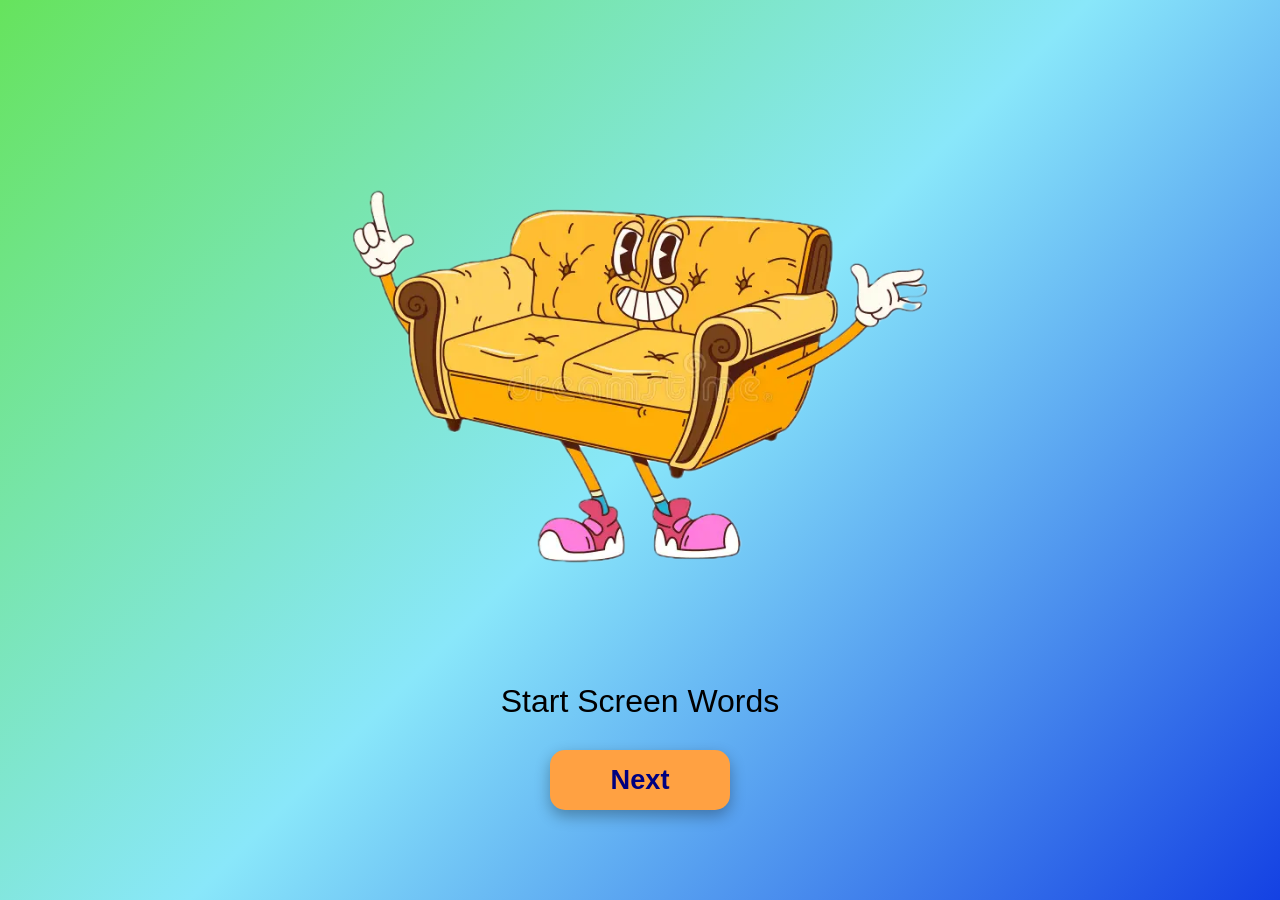
<file: index.html>
<!DOCTYPE html>
<html lang = "en">
    <head>
        <meta charset = "UTF-8">
        <meta name ="viewport" content="width=device-width, initial-scale=1.0">
        <title>Room On A Budget</title>
        <link rel="stylesheet" href="style.css">
    </head>

    <body class = "start-screen">
        <div class = "slides container">
            <div class = "slide" id = "slide0">
                <img src = "cartoon-couch.png" alt = "person">
                <p>Start Screen Words</p>
            </div>

            <div class = "slide" id = "slide1">
                <img src = "cartoon-couch.png" alt = "person">
                <p> Directions 1</p>
            </div>

         <div class = "slide-controls" >
            <button id = "prevBtn">Previous</button>
            <button id = "nextBtn">Next</button>
        </div>

    </div>


    <script>
   let currentSlide = 0;
const totalSlides = document.querySelectorAll('.slide').length;
    function showSlide(index) {
      for (let i = 0; i < totalSlides; i++) {
            const slide = document.getElementById(`slide${i}`);
            slide.classList.remove("active");
            slide.style.display = 'none';      }
const activeSlide = document.getElementById(`slide${index}`);
activeSlide.style.display = 'flex';

setTimeout(() => {
  activeSlide.classList.add("active");
}, 10);    document.getElementById('prevBtn').style.display = index === 0 ? 'none' : 'inline-block';

    }

    document.getElementById('nextBtn').onclick = () => {
      currentSlide++;
      if (currentSlide < totalSlides) {
        showSlide(currentSlide);
      } else {
        window.location.href = 'dice.html';
      }

    }

    document.getElementById('prevBtn').onclick = () => {
  if (currentSlide > 0) {
    currentSlide--;
    showSlide(currentSlide);
  }
}


    showSlide(currentSlide);
 
    </script>


    </body>
</html>
</file>
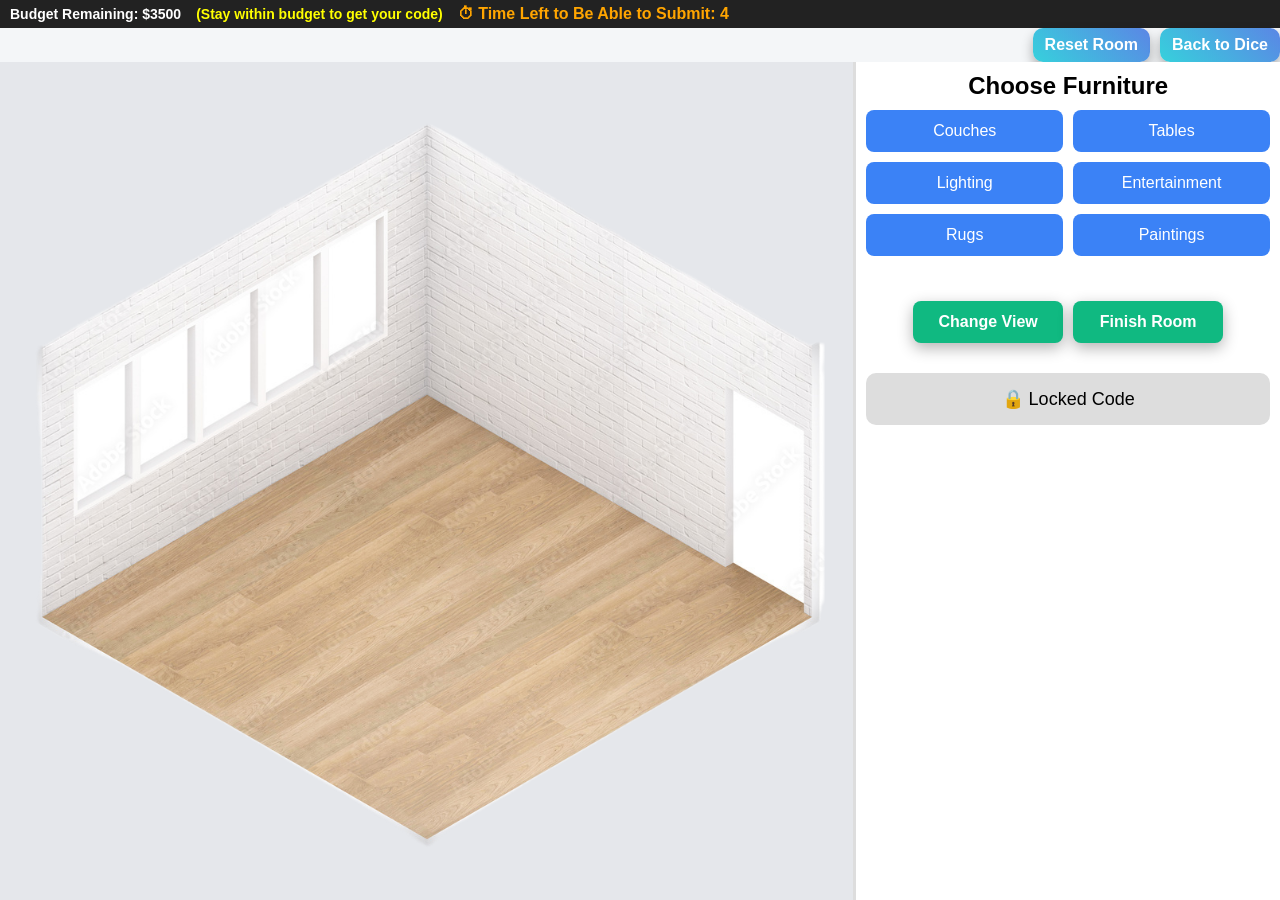
<file: start.html>
<!DOCTYPE html>
<html lang="en">
<head>
<meta charset="UTF-8">
<meta name="viewport" content="width=device-width, initial-scale=1.0">

<title>Room Budget Designer</title>

<link rel="stylesheet" href="style.css">
</head>

<body>

<div class="gameLayout">

  <!-- ================= TOP BAR ================= -->
  <div class="topBar">
    <div class = "gameInfo">
<span id="budget"></span> 
      <div id="Directions" class="Direct"> (Stay within budget to get your code)</div>
        <div id="timer"></div>
        </div>
</div>
<div class = "topButtons">
  <button id = "resetBtn" onclick="resetRoom()">Reset Room</button>
  <button id = "backtoDiceBtn" onclick = "backtoDice()" > Back to Dice</button>

</div>




  <!-- ================= MAIN AREA ================= -->
  <div class="mainArea">

    <!-- ========= ROOM SECTION ========= -->
    <div class="roomSection">

      <div id="roomCanvas">
        <!-- Room background -->
<img src="empty_room_1_2.png" id="roomCanvasImg" class="roomBackground">        <!-- Furniture gets added here dynamically -->
      </div>

    </div>


    <!-- ========= SHOP PANEL ========= -->
    <div class="shopSection">

      <h2>Choose Furniture</h2>

      <!-- Category Buttons -->
      <div class="categoryPanel">
        <button class="category" data-type="couch">Couches</button>
        <button class="category" data-type="table">Tables</button>
        <button class="category" data-type="lighting">Lighting</button>
        <button class="category" data-type="entertainment">Entertainment</button>
        <button class="category" data-type="rugs">Rugs</button>
        <button class="category" data-type="paintings">Paintings</button>


      </div>

      <!-- Item Choices -->
      <div id="itemOptions"></div>

      <!-- Controls -->
      <div class="controls">
        <button id="changeView">Change View</button>
        <button id="finishRoom">Finish Room</button>
      </div>

          <div id="drawer" class="locked">🔒 Locked Code</div>


    </div>

  </div>

</div>

<script src="game.js"></script>

</body>
</html>
</file>
<file: style.css>
/* =================================================
   GLOBAL
================================================= */
* {
  box-sizing: border-box;
  margin: 0;
  padding: 0;
}

body {
  font-family: Arial, Helvetica, sans-serif;
  background: #f4f6f8;
  overflow-x: hidden;
  height: 100vh;
}

/* =================================================
   MAIN LAYOUT
================================================= */
.gameLayout {
  display: flex;
  flex-direction: column;
  height: 100vh;
}

/* ================= TOP BAR ================= */
.topBar {
  background: #222;
  color: white;
  padding: 5px 10px;
  font-size: 14px;
  font-weight: bold;
  display: flex;
  align-items: center;
  justify-content: space-between;
}

.topBar button {
  width: 150px;
  font-size: 1rem;
  font-weight: bold;
  background: linear-gradient(45deg, #36d1dc, #5b86e5);
  color: white;
  border: none;
  border-radius: 8px;
  padding: 8px;
  cursor: pointer;
  box-shadow: 0 5px 15px rgba(0,0,0,0.3);
  transition: transform 0.2s;
}

.topBar button:hover {
  transform: scale(1.05);
}

/* ================= MAIN AREA ================= */
.mainArea {
  flex: 1;
  display: grid;
  grid-template-columns: 2fr 1fr;
  overflow: hidden;
}

/* =================================================
   ROOM SECTION
================================================= */
.roomSection {
  display: flex;
  justify-content: center;
  align-items: center;
  background: #e5e7eb;
  height: 100%;
  position: relative;
}

#roomCanvas {
  width: 95%;
  height: 95%;
  position: relative;
}

#roomCanvasImg {
  width: 100%;
  height: 100%;
  object-fit: contain;
  pointer-events: none;
  user-select: none;
}

/* FURNITURE ITEMS (DRAGGABLE) */
#roomCanvas img:not(#roomImage) {
  position: absolute;
  cursor: grab;
  user-select: none;
  transition: top 0.1s, left 0.1s;
}

#roomCanvas img:not(#roomImage):active {
  cursor: grabbing;
  z-index: 1000;
}

/* =================================================
   SHOP PANEL
================================================= */
.shopSection {
  background: white;
  border-left: 3px solid #ddd;
  padding: 10px;
  overflow-y: auto;
  display: flex;
  flex-direction: column;
  height: 100%;
}

.shopSection h2 {
  text-align: center;
  margin-bottom: 10px;
}

/* CATEGORY BUTTONS */
.categoryPanel {
  display: grid;
  grid-template-columns: repeat(2, 1fr);
  gap: 10px;
  margin-bottom: 15px;
}

.category {
  padding: 12px;
  border: none;
  background: #3b82f6;
  color: white;
  font-size: 16px;
  border-radius: 8px;
  cursor: pointer;
  transition: 0.2s;
}

.category:hover {
  background: #2563eb;
}

/* ================= SHOP ITEMS ================= */
#itemOptions {
  display: flex;
  flex-wrap: wrap;
  justify-content: center;
  overflow-y: auto;
  overflow-x: hidden;
  gap: 15px;
  padding-bottom: 20px;
}

.tierViewer {
  display: flex;
  flex-direction: column;
  align-items: center;
  flex: 0 0 90%;
  max-width: 250px;
  min-width: 140px;
  background: #fafafa;
  border: 2px solid #eee;
  border-radius: 10px;
  padding: 12px;
  margin-bottom: 10px;
  text-align: center;
}

.tierViewer img {
  width: 120px;
  height: auto;
  margin-bottom: 5px;
}

.tierViewer h3 {
  font-size: 1rem;
  margin: 5px 0 2px 0;
  color: #3b82f6;
}

.tierViewer p {
  font-size: 0.95rem;
  color: #333;
  margin: 2px 0;
}

/* ================= CONTROLS ================= */
.controls {
  display: flex;
  flex-direction: row;
  justify-content: center;
  gap: 10px;
  margin-top: 10px;
  padding-bottom: 10px;
  flex-shrink: 0; /* do not shrink */
}

.controls button {
  flex: 0 0 150px;
  padding: 12px;
  font-size: 16px;
  font-weight: bold;
  border: none;
  border-radius: 8px;
  cursor: pointer;
  background: #10b981;
  color: white;
  box-shadow: 0 5px 15px rgba(0,0,0,0.3);
  transition: transform 0.2s;
}

.controls button:hover {
  transform: scale(1.05);
}

/* ================= BOTTOM CONTROLS ================= */
.bottomControls {
  position: fixed;
  bottom: 10px;
  left: 50%;
  transform: translateX(-50%);
  display: flex;
  gap: 20px;
  z-index: 2000;
}

.bottomControls button {
  padding: 12px 20px;
  font-size: 16px;
  border: none;
  background: #10b981;
  color: white;
  border-radius: 8px;
  cursor: pointer;
  box-shadow: 0 5px 15px rgba(0,0,0,0.3);
}

.bottomControls button:hover {
  background: #059669;
}

/* ================= START SCREEN ================= */
body.start-screen {
  display: flex;
  justify-content: center;
  align-items: center;
  height: 100vh;
  background: linear-gradient(135deg,#66e35d, #89e7fa,#1441e3);
  font-family: 'Trebuchet MS', sans-serif;
  color:#000;
  font-size: 24px;
}

.start-screen .controls {
  flex-direction: row;
  justify-content: center;
  gap: 10px;
}

/* ================= SLIDES ================= */
.slides-container {
  display: flex;
  flex-direction: column;
  align-items: center;
  text-align: center;
  max-width: 700px;
  padding: 20px;
}

.slide {
  display: flex;
  flex-direction: column;
  align-items: center;
}

.slide img {
  width: 700px;
  margin-bottom: 20px;
}

.slide p {
  font-size: 2rem;
  margin-bottom: 60px;
}

.slide .tip {
  font-size: 1.2rem;
  margin-top: 10px;
  color: #fff;
  text-shadow: 1px 1px 3px #000;
  font-style: italic;
}

.slide-controls {
  margin-top: -30px;
  display: flex;
  justify-content: center;
  gap: 20px;
}

.slide-controls button {
  width: 180px;
  height: 60px;
  font-size: 1.7rem;
  border-radius: 15px;
  border: none;
  cursor: pointer;
  background: #ffa142;
  color:#000080;
  box-shadow: 0 6px 15px rgba(0,0,0,0.3);
  text-align: center;
  font-weight: bold;
}

.slide-controls button:hover {
  transform: scale(1.1);
}

/* ================= GAME INFO & TOP BUTTONS ================= */
.gameInfo {
  display: flex;
  align-items: center;
  gap: 15px;
}

.topButtons {
  display: flex;
  gap: 10px;
  margin-left: auto;
}

#resetBtn, #backtoDiceBtn {
  font-size: 1rem;
  font-weight: bold;
  padding: 8px 12px;
  border-radius: 10px;
  border: none;
  cursor: pointer;
  background: linear-gradient(45deg, #36d1dc, #5b86e5);
  color: white;
  box-shadow: 0 6px 12px rgba(0,0,0,0.3);
  transition: transform 0.2s, box-shadow 0.2s;
}

#resetBtn:hover, #backtoDiceBtn:hover {
  transform: scale(1.05);
  box-shadow: 0 8px 16px rgba(0,0,0,0.4);
}

#timer {
  font-size: 16px;
  color: orange;
}

#drawer {
  margin-top: 20px;
  padding: 15px;
  border-radius: 10px;
  font-size: 18px;
  text-align: center;
  transition: all 0.3s ease;
}

.locked { background: #ddd; }
.Direct { color: yellow; }

/* =========================================
   PORTRAIT MODE (iPad / Phones)
========================================= */
@media (orientation: portrait) {

  .mainArea {
    grid-template-columns: 1fr;
    grid-template-rows: 55% 45%;
  }

  .roomSection { height: 100%; }

  #roomCanvas { width: 100%; height: 100%; touch-action: none; }

  .shopSection {
    border-left: none;
    border-top: 3px solid #ddd;
    padding: 10px;
    height: 100%;
  }

  .categoryPanel { grid-template-columns: repeat(3, 1fr); gap: 8px; }

  #itemOptions { flex-wrap: wrap; overflow-y: auto; padding-bottom: 20px; }

  .tierViewer {
    flex: 0 0 95%;
    max-width: 300px;
  }

  .tierViewer img { width: 120px; height: auto; }

  .controls {
    flex-direction: row;
    justify-content: center;
    gap: 10px;
    margin-top: 10px;
  }

  .controls button,
  #resetBtn,
  #backtoDiceBtn {
    font-size: 18px;
    padding: 14px;
  }

  .topBar { flex-direction: column; align-items: flex-start; gap: 5px; }
  .topButtons { width: 100%; justify-content: flex-start; }
}
</file>
